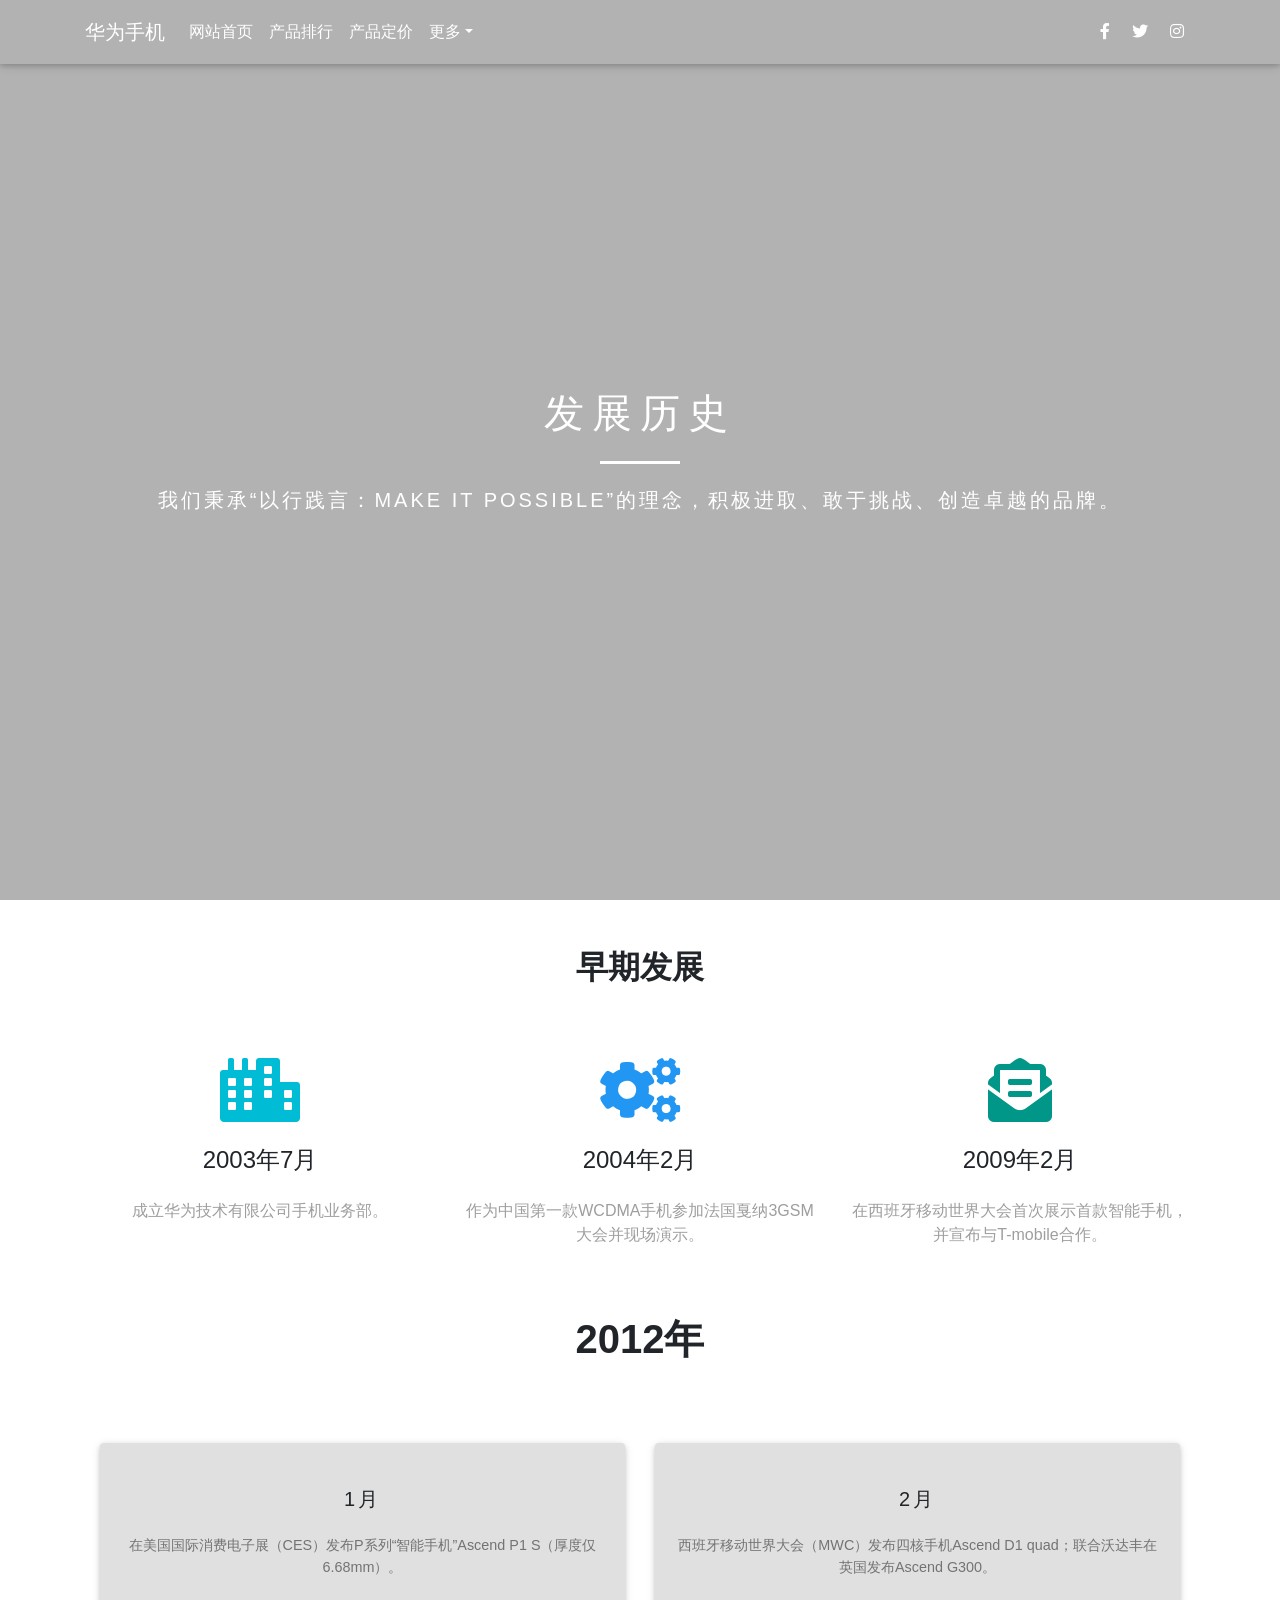
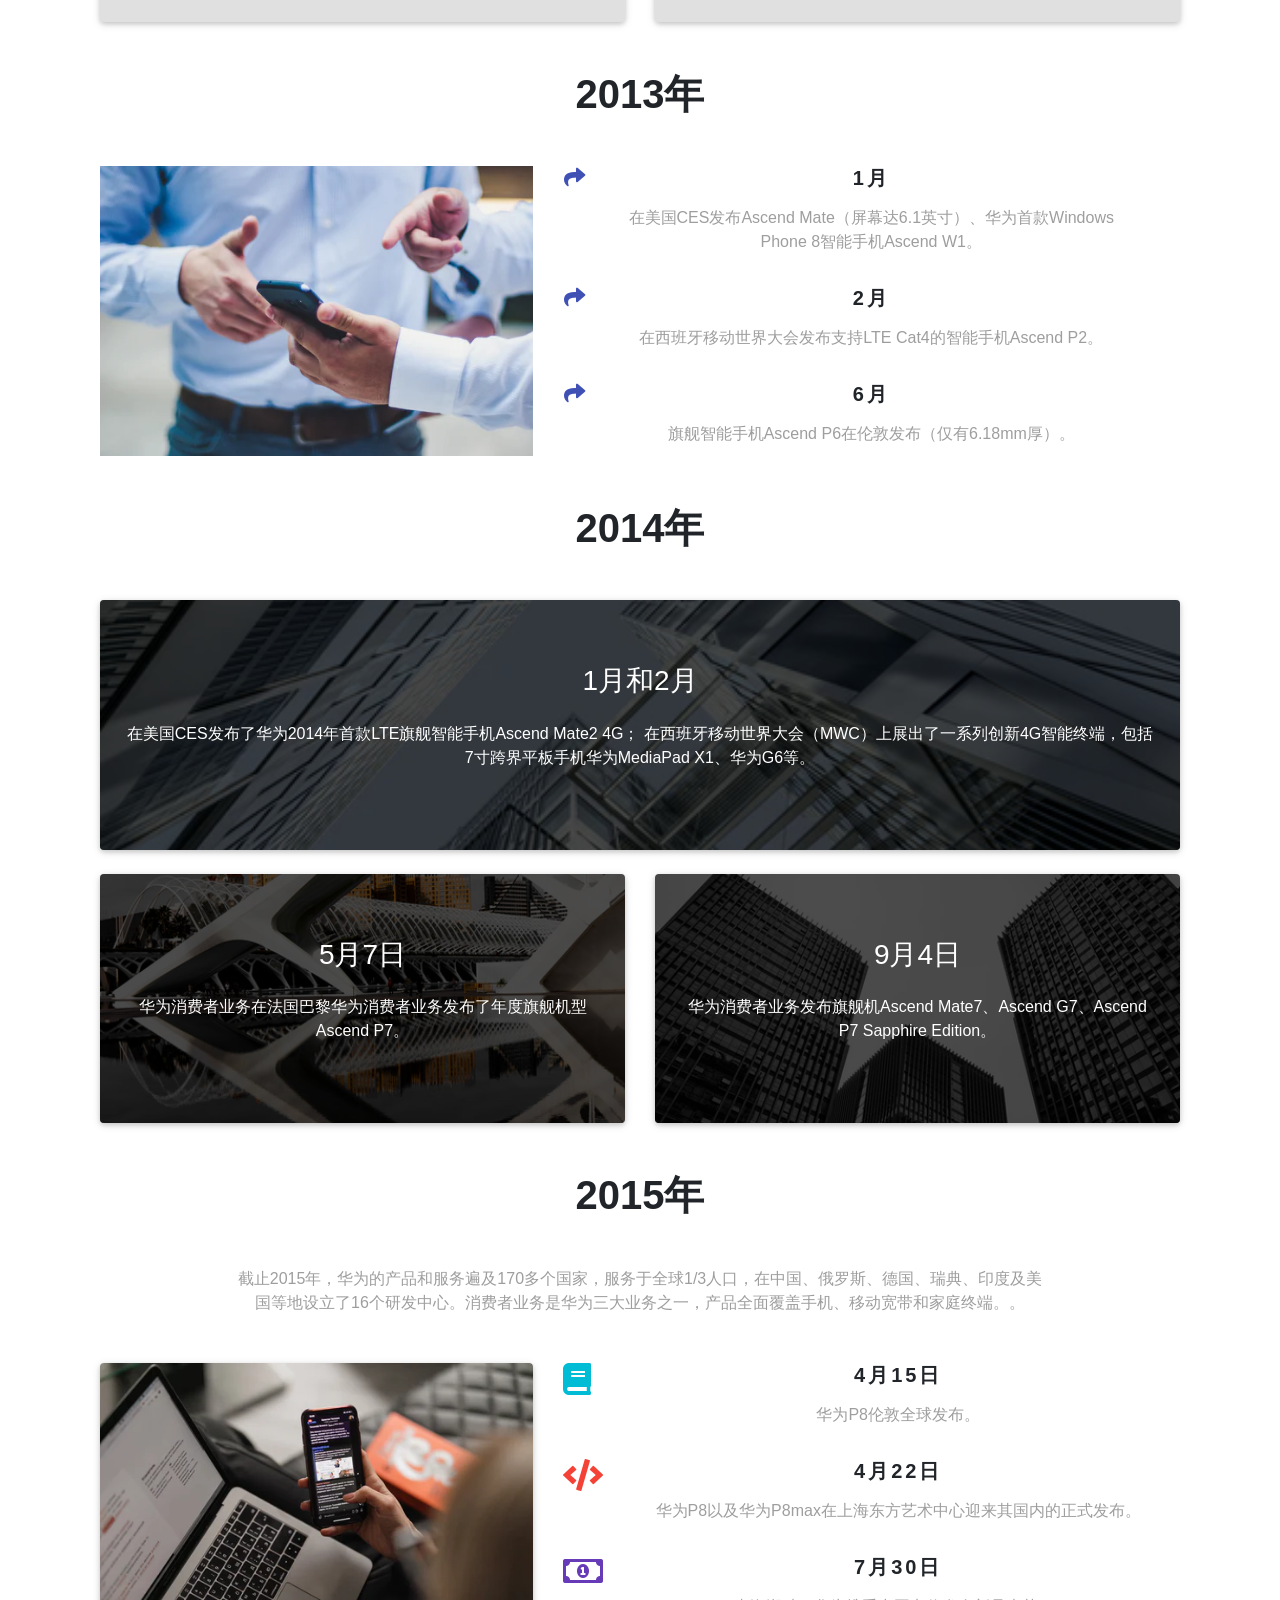
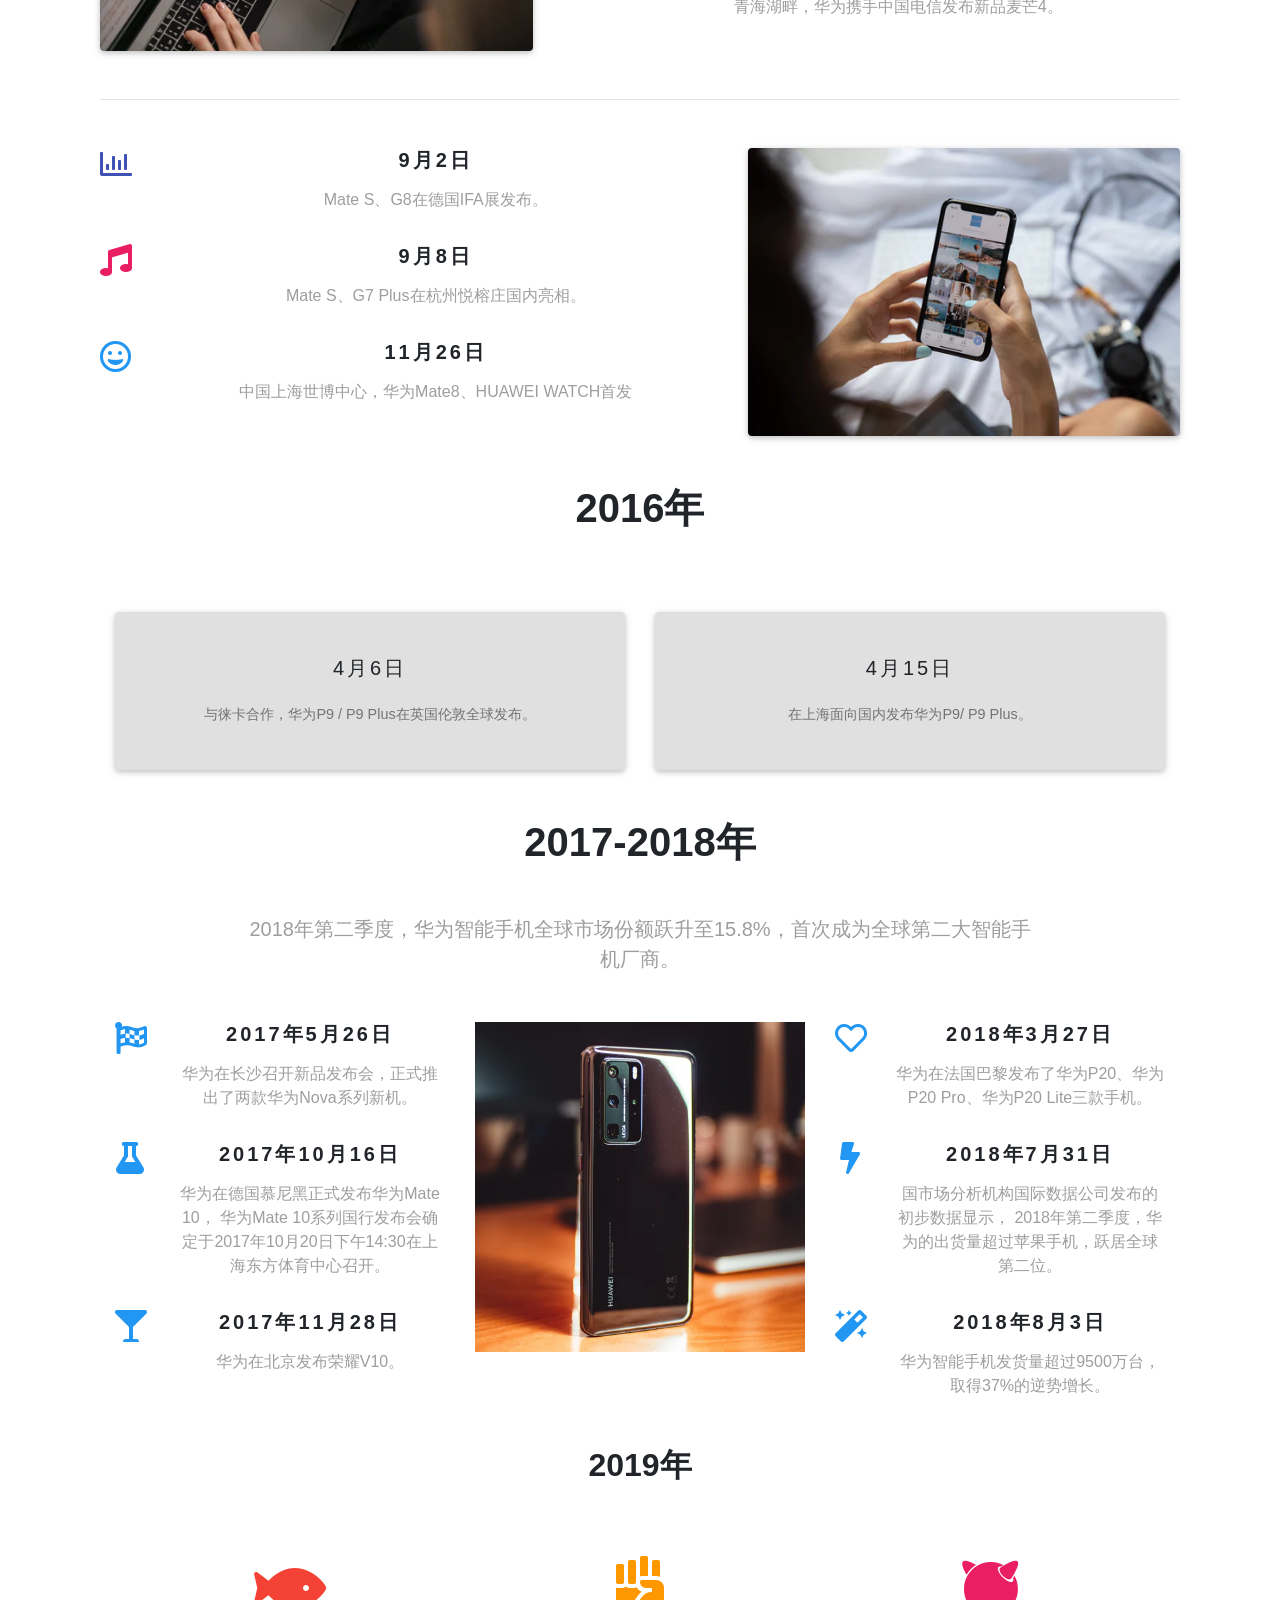
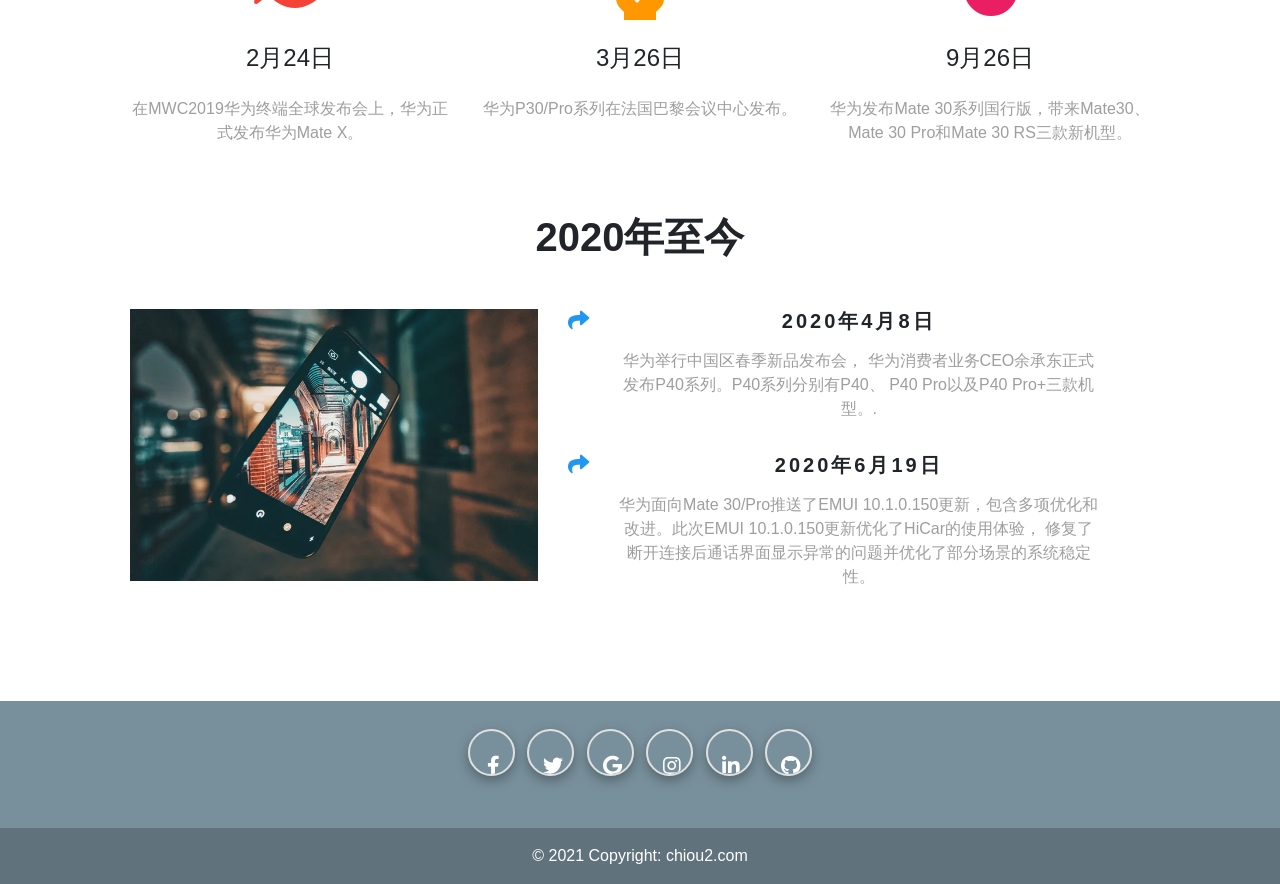
<file: 发展历史/index.html>
<!DOCTYPE html>
<html>

<head>
  <meta charset="UTF-8">
  <meta name="viewport" content="width=device-width, initial-scale=1, shrink-to-fit=no">
  <meta http-equiv="x-ua-compatible" content="ie=edge">
  <title>发展历史</title>
  <!-- MDB icon -->
  <link rel="icon" href="image/5.webp" type="image/x-icon">
  <!-- Font Awesome -->
  <link rel="stylesheet" href="https://use.fontawesome.com/releases/v5.11.2/css/all.css">
  <!-- Bootstrap core CSS -->
  <link rel="stylesheet" href="css/bootstrap.min.css">
  <!-- Material Design Bootstrap -->
  <link rel="stylesheet" href="css/mdb.min.css">
  <!-- Your custom styles (optional) -->
  <link rel="stylesheet" href="css/style.css">
</head>










<body>
  <!--Main Navigation-->
 

  <header>
  <!--Navbar-->
  <nav class="navbar navbar-expand-lg navbar-dark scrolling-navbar fixed-top">
    <div class="container">
      <!-- Navbar brand -->
      <a class="navbar-brand" href="#"><strong>华为手机</strong></a>
           
      <!-- Collapse button -->
      <button class="navbar-toggler" type="button" data-toggle="collapse" data-target="#basicExampleNav"
        aria-controls="basicExampleNav" aria-expanded="false" aria-label="Toggle navigation">
        <span class="navbar-toggler-icon"></span>
      </button>

      <!-- Collapsible content -->
      <div class="collapse navbar-collapse" id="navbarSupportedContent-7">

        <!-- Links -->
        <ul class="navbar-nav mr-auto smooth-scroll">

          <li class="nav-item">
            <a class="nav-link" href="https://chiou2.github.io/网站首页/" >网站首页</a>
          </li>

          <li class="nav-item">
            <a class="nav-link" href="#">产品排行</a>
          </li>

          <li class="nav-item">
            <a class="nav-link" href="#">产品定价</a>
          </li>

          <!-- Dropdown -->
          <li class="nav-item dropdown">
            <a class="nav-link dropdown-toggle" id="navbarDropdownMenuLink" data-toggle="dropdown"
              aria-haspopup="true" aria-expanded="false">更多</a>
            <div class="dropdown-menu dropdown-primary" aria-labelledby="navbarDropdownMenuLink">
              <a class="dropdown-item" href="#">产品商城</a>
              <a class="dropdown-item" href="#">每日新品</a>
              <a class="dropdown-item" href="#">评测图解</a>
            </div>
          </li>
        </ul>
        <!-- Links -->


        <!-- Social Icon  -->
        <ul class="navbar-nav nav-flex-icons">
          <li class="nav-item">
            <a class="nav-link"><i class="fab fa-facebook-f"></i></a>
          </li>
          <li class="nav-item">
            <a class="nav-link"><i class="fab fa-twitter"></i></a>
          </li>
          <li class="nav-item">
            <a class="nav-link"><i class="fab fa-instagram"></i></a>
          </li>
        </ul>
      </div>
      <!-- Collapsible content -->
    </div>
  </nav>
  <!--/.Navbar-->

<!-- Full Page Intro -->
<div class="view jarallax" data-jarallax='{"speed": 0.2}' style="background-image: url('https://mdbcdn.b-cdn.net/img/Photos/Others/img%20%2848%29.jpg'); background-repeat: no-repeat; background-size: cover; background-position: center center;">
  <!-- Mask & flexbox options-->
  <div class="mask rgba-black-light d-flex justify-content-center align-items-center">
    <!-- Content -->
    <div class="container">
      <!--Grid row-->
      <div class="row">
        <!--Grid column-->
        <div class="col-md-12 mb-4 white-text text-center">
          <h1 class="h1-reponsive white-text text-uppercase font-weight-bold mb-0 pt-md-5 pt-5 wow fadeInDown"
            data-wow-delay="0.3s"><strong>发展历史</strong></h1>
          <hr class="hr-light my-4 wow fadeInDown" data-wow-delay="0.4s">
          <h5 class="text-uppercase mb-4 white-text wow fadeInDown" data-wow-delay="0.4s"><strong>我们秉承“以行践言：Make It Possible”的理念，积极进取、敢于挑战、创造卓越的品牌。</strong></h5>
          
        </div>
        <!--Grid column-->
      </div>
      <!--Grid row-->
    </div>
    <!-- Content -->
  </div>
  <!-- Mask & flexbox options-->
</div>
<!-- Full Page Intro -->
</header>
<!-- Main navigation -->







 <!--Main layout-->
 <main class="mt-5">
  <div class="container">
    <!--Section: Best Features-->
    <section id="best-features" class="text-center">
      <!-- Heading -->
      <h2 class="mb-5 font-weight-bold">早期发展</h2>
      <!--Grid row-->
      <div class="row d-flex justify-content-center mb-4">
      <!--Grid column-->
    <div class="col-md-8">
        </div>
        <!--Grid column-->
      </div>
     <!--Grid row-->
      <!--Grid row-->
      <div class="row">
        <!--Grid column-->
        <div class="col-md-4 mb-1">
          <i class="fas fa-city fa-4x cyan-text"></i>
          <h4 class="my-4">2003年7月</h4>
          <p class="grey-text">成立华为技术有限公司手机业务部。</p>
        </div>
        <!--Grid column-->


        <!--Grid column-->
        <div class="col-md-4 mb-1">
          <i class="fas fa-cogs fa-4x blue-text"></i>
          <h4 class="my-4">2004年2月</h4>
          <p class="grey-text">作为中国第一款WCDMA手机参加法国戛纳3GSM大会并现场演示。</p>
        </div>
        <!--Grid column-->

        <!--Grid column-->
        <div class="col-md-4 mb-1">
          <i class="fas fa-envelope-open-text fa-4x teal-text"></i>
          <h4 class="my-4">2009年2月</h4>
          <p class="grey-text">在西班牙移动世界大会首次展示首款智能手机，并宣布与T-mobile合作。</p>
        </div>
        <!--Grid column-->
      </div>
      <!--Grid row-->
    </section>
   


    <div class="container">
      <!--Section: Best Features-->
      <section id="best-features" class="text-center">
        <!-- Heading -->
        <h2 class="h1-responsive mt-5 font-weight-bold">2012年</h2>
        <!--Grid row-->
        <div class="row d-flex justify-content-center mb-4">
        <!--Grid column-->
      <div class="col-md-8">
          </div>
          <!--Grid column-->
        </div>
       <!--Grid row-->

    <div class="row">
      <div class="mt-5 col-sm-6">
        <div class="card bg-light">
          <div class="card-body">
            <h5 class="card-title my-4">1月</h5>
            <p class="card-text mb-4">
              在美国国际消费电子展（CES）发布P系列“智能手机”Ascend P1 S（厚度仅6.68mm）。
            </p> 
          </div>
        </div>
      </div>

      <div class="mt-5 col-sm-6">
        <div class="card bg-light">
          <div class="card-body">
            <h5 class="card-title my-4">2月</h5>
            <p class="card-text mb-4">
              西班牙移动世界大会（MWC）发布四核手机Ascend D1 quad；联合沃达丰在英国发布Ascend G300。
            </p>
          </div>
        </div>
      </div>
    </div>

 



    <!-- Section: Features v.3 -->
   <section class="my-6">
  <!-- Section heading -->
  <h2 class="h1-responsive font-weight-bold text-center mt-5">2013年</h2>
  <!-- Section description -->

  <!-- Grid row -->
  <div class="row mt-5">

    <!-- Grid column -->
    <div class="col-lg-5 text-center text-lg-left">
      <img class="img-fluid" src="image/05.webp" alt="Sample image">
    </div>
    <!-- Grid column -->

    <!-- Grid column -->
    <div class="col-lg-7">
      <!-- Grid row -->
      <div class="row mb-3">
        <!-- Grid column -->
        <div class="col-1">
          <i class="fas fa-share fa-lg indigo-text"></i>
        </div>
        <!-- Grid column -->

        <!-- Grid column -->
        <div class="col-xl-10 col-md-11 col-10">
          <h5 class="font-weight-bold mb-3">1月</h5>
          <p class="grey-text">在美国CES发布Ascend Mate（屏幕达6.1英寸）、华为首款Windows Phone 8智能手机Ascend W1。</p>
        </div>
        <!-- Grid column -->

      </div>
      <!-- Grid row -->

      <!-- Grid row -->
      <div class="row mb-3">
        <!-- Grid column -->
        <div class="col-1">
          <i class="fas fa-share fa-lg indigo-text"></i>
        </div>
        <!-- Grid column -->
        <!-- Grid column -->
        <div class="col-xl-10 col-md-11 col-10">
          <h5 class="font-weight-bold mb-3">2月</h5>
          <p class="grey-text">在西班牙移动世界大会发布支持LTE Cat4的智能手机Ascend P2。</p>
        </div>
        <!-- Grid column -->
      </div>
      <!-- Grid row -->

      <!--Grid row-->
      <div class="row">
       <!-- Grid column -->
        <div class="col-1">
          <i class="fas fa-share fa-lg indigo-text"></i>
        </div>
        <!-- Grid column -->
        <!-- Grid column -->
        <div class="col-xl-10 col-md-11 col-10">
          <h5 class="font-weight-bold mb-3">6月</h5>
          <p class="grey-text mb-0">旗舰智能手机Ascend P6在伦敦发布（仅有6.18mm厚）。</p>
        </div>
        <!-- Grid column -->
      </div>
      <!--Grid row-->
    </div>
    <!--Grid column-->
  </div>
  <!-- Grid row -->
</section>
<!-- Section: Features v.3 -->






  <!-- Projects section v.4 -->
<section class="text-center my-5">

  <!-- Section heading -->
  <h2 class="h1-responsive font-weight-bold text-center my-5">2014年</h2>
  <!-- Section description -->
 

  <!-- Grid row -->
  <div class="row">

    <!-- Grid column -->
    <div class="col-md-12 mb-4">
      <div class="card card-image" style="background-image: url(image/03.webp);">
        <div class="text-white text-center d-flex align-items-center rgba-black-strong py-5 px-4 rounded">
          <div>
            </h6>
            <h3 class="py-3 font-weight-bold">
              <strong>1月和2月</strong>
            </h3>
            <p class="pb-3">在美国CES发布了华为2014年首款LTE旗舰智能手机Ascend Mate2 4G；
              在西班牙移动世界大会（MWC）上展出了一系列创新4G智能终端，包括7寸跨界平板手机华为MediaPad X1、华为G6等。
            </p>
          </div>
        </div>
      </div>
    </div>
    <!-- Grid column -->

    <!-- Grid column -->
    <div class="col-md-6 mb-md-0 mb-4">
      <div class="card card-image" style="background-image: url(image/02.webp);">
        <div class="text-white text-center d-flex align-items-center rgba-black-strong py-5 px-4 rounded">
          <div>
            </h6>
            <h3 class="py-3 font-weight-bold">
              <strong>5月7日</strong>
            </h3>
            <p class="pb-3">华为消费者业务在法国巴黎华为消费者业务发布了年度旗舰机型Ascend P7。
            </p>
          </div>
        </div>
      </div>
    </div>
    <!-- Grid column -->

    <!-- Grid column -->
    <div class="col-md-6">
      <div class="card card-image" style="background-image: url(image/01.webp);">
        <div class="text-white text-center d-flex align-items-center rgba-black-strong py-5 px-4 rounded">
          <div>
            <h3 class="py-3 font-weight-bold">
              <strong>9月4日</strong>
            </h3>
            <p class="pb-3">华为消费者业务发布旗舰机Ascend Mate7、Ascend G7、Ascend P7 Sapphire Edition。
            </p>
          </div>
        </div>
      </div>
    </div>
    <!-- Grid column -->
  </div>
  <!-- Grid row -->
</section>
<!-- Projects section v.4 -->





 
<!-- Projects section v.3 -->
<section class="my-5">
  <!-- Section heading -->
  <h2 class="h1-responsive font-weight-bold text-center my-5">2015年</h2>
  <!-- Section description -->
<p class="grey-text w-responsive mx-auto mb-5">截止2015年，华为的产品和服务遍及170多个国家，服务于全球1/3人口，在中国、俄罗斯、德国、瑞典、印度及美国等地设立了16个研发中心。消费者业务是华为三大业务之一，产品全面覆盖手机、移动宽带和家庭终端。。

</p>

  <!-- Grid row -->
  <div class="row mb-5">
    <!-- Grid column -->
    <div class="col-lg-5 mb-lg-0 mb-5">
      <!--Image-->
      <img src="image/a.webp" alt="Sample project image" class="img-fluid rounded z-depth-1">
    </div>
    <!-- Grid column -->
    <!-- Grid column -->
    <div class="col-lg-7">
      <!-- Grid row -->
      <div class="row mb-3">
        <div class="col-md-1 col-2">
          <i class="fas fa-book fa-2x cyan-text"></i>
        </div>
        <div class="col-md-11 col-10">
          <h5 class="font-weight-bold mb-3">4月15日</h5>
          <p class="grey-text">华为P8伦敦全球发布。</p>
        </div>
      </div>
      <!-- Grid row -->

      <!-- Grid row -->
      <div class="row mb-3">
        <div class="col-md-1 col-2">
          <i class="fas fa-code fa-2x red-text"></i>
        </div>
        <div class="col-md-11 col-10">
          <h5 class="font-weight-bold mb-3">4月22日</h5>
          <p class="grey-text">华为P8以及华为P8max在上海东方艺术中心迎来其国内的正式发布。</p>
        </div>
      </div>
      <!-- Grid row -->

      <!-- Grid row -->
      <div class="row">
        <div class="col-md-1 col-2">
          <i class="far fa-money-bill-alt fa-2x deep-purple-text"></i>
        </div>
        <div class="col-md-11 col-10">
          <h5 class="font-weight-bold mb-3">7月30日</h5>
          <p class="grey-text mb-0">青海湖畔，华为携手中国电信发布新品麦芒4。</p>
        </div>
      </div>
      <!-- Grid row -->
    </div>
    <!-- Grid column -->
  </div>
  <!-- Grid row -->

  <hr class="my-5">
  <!-- Grid row -->
  <div class="row">
    <!-- Grid column -->
    <div class="col-lg-7">
      <!-- Grid row -->
      <div class="row mb-3">
        <div class="col-md-1 col-2">
          <i class="far fa-chart-bar fa-2x indigo-text"></i>
        </div>
        <div class="col-md-11 col-10">
          <h5 class="font-weight-bold mb-3">9月2日</h5>
          <p class="grey-text">Mate S、G8在德国IFA展发布。</p>
        </div>
      </div>
      <!-- Grid row -->

      <!-- Grid row -->
      <div class="row mb-3">
        <div class="col-md-1 col-2">
          <i class="fas fa-music fa-2x pink-text"></i>
        </div>
        <div class="col-md-11 col-10">
          <h5 class="font-weight-bold mb-3">9月8日</h5>
          <p class="grey-text">Mate S、G7 Plus在杭州悦榕庄国内亮相。</p>
        </div>
      </div>
      <!-- Grid row -->

      <!-- Grid row -->
      <div class="row mb-lg-0 mb-5">
        <div class="col-md-1 col-2">
          <i class="far fa-grin fa-2x blue-text"></i>
        </div>
        <div class="col-md-11 col-10">
          <h5 class="font-weight-bold mb-3">11月26日</h5>
          <p class="grey-text mb-0">中国上海世博中心，华为Mate8、HUAWEI WATCH首发</p>
        </div>
      </div>
      <!-- Grid row -->
    </div>
    <!-- Grid column -->

    <!-- Grid column -->
    <div class="col-lg-5">
      <!--Image-->
      <img src="image/c.webp" alt="Sample project image" class="img-fluid rounded z-depth-1">
    </div>
    <!-- Grid column -->
  </div>
  <!-- Grid row -->
</section>
<!-- Projects section v.3 -->








<div class="container">
  <!--Section: Best Features-->
  <section id="best-features" class="text-center">
    <!-- Heading -->
    <h2 class="h1-responsive mt-5 font-weight-bold">2016年</h2>
    <!--Grid row-->
    <div class="row d-flex justify-content-center mb-4">
    <!--Grid column-->
  <div class="col-md-8">
      </div>
      <!--Grid column-->
    </div>
   <!--Grid row-->

<div class="row">
  <div class="mt-5 col-sm-6">
    <div class="card bg-light">
      <div class="card-body">
        <h5 class="card-title my-4">4月6日</h5>
        <p class="card-text mb-4">
          与徕卡合作，华为P9 / P9 Plus在英国伦敦全球发布。
        </p> 
      </div>
    </div>
  </div>

  <div class="mt-5 col-sm-6">
    <div class="card bg-light">
      <div class="card-body">
        <h5 class="card-title my-4">4月15日</h5>
        <p class="card-text mb-4">
          在上海面向国内发布华为P9/ P9 Plus。
        </p>
      </div>
    </div>
  </div>
</div>



  <!-- Section: Features v.4 -->
<section class="my-5">
  <!-- Section heading -->
  <h2 class="h1-responsive font-weight-bold text-center my-5">2017-2018年</h2>
  <!-- Section description -->
  <p class="lead grey-text text-center w-responsive mx-auto mb-5">2018年第二季度，华为智能手机全球市场份额跃升至15.8%，首次成为全球第二大智能手机厂商。</p>

  <!-- Grid row -->
  <div class="row">
    <!-- Grid column -->
    <div class="col-md-4">
      <!-- Grid row -->
      <div class="row mb-3">
        <!-- Grid column -->
        <div class="col-2">
          <i class="fas fa-2x fa-flag-checkered blue-text"></i>
        </div>
        <!-- Grid column -->
        <!-- Grid column -->
        <div class="col-10">
          <h5 class="font-weight-bold mb-3">2017年5月26日</h5>
          <p class="grey-text">华为在长沙召开新品发布会，正式推出了两款华为Nova系列新机。</p>
        </div>
        <!-- Grid column -->
      </div>
      <!-- Grid row -->

      <!-- Grid row -->
      <div class="row mb-3">
        <!-- Grid column -->
        <div class="col-2">
          <i class="fas fa-2x fa-flask blue-text"></i>
        </div>
        <!-- Grid column -->
        <!-- Grid column -->
        <div class="col-10">
          <h5 class="font-weight-bold mb-3">2017年10月16日</h5>
          <p class="grey-text">华为在德国慕尼黑正式发布华为Mate 10，
            华为Mate 10系列国行发布会确定于2017年10月20日下午14:30在上海东方体育中心召开。</p>
        </div>
        <!-- Grid column -->

      </div>
      <!-- Grid row -->

      <!-- Grid row -->
      <div class="row mb-md-0 mb-3">
        <!-- Grid column -->
        <div class="col-2">
          <i class="fas fa-2x fa-glass-martini blue-text"></i>
        </div>
        <!-- Grid column -->
        <!-- Grid column -->
        <div class="col-10">
          <h5 class="font-weight-bold mb-3">2017年11月28日</h5>
          <p class="grey-text mb-md-0">华为在北京发布荣耀V10。</p>
        </div>
        <!-- Grid column -->
      </div>
      <!-- Grid row -->
    </div>
    <!-- Grid column -->

    <!-- Grid column -->
    <div class="col-md-4 text-center">
      <img class="img-fluid" src="image/04.webp"
        alt="Sample image">
    </div>
    <!-- Grid column -->

    <!-- Grid column -->
    <div class="col-md-4">
      <!-- Grid row -->
      <div class="row mb-3">
        <!-- Grid column -->
        <div class="col-2">
          <i class="far fa-2x fa-heart blue-text"></i>
        </div>
        <!-- Grid column -->
        <!-- Grid column -->
        <div class="col-10">
          <h5 class="font-weight-bold mb-3">2018年3月27日</h5>
          <p class="grey-text">华为在法国巴黎发布了华为P20、华为P20 Pro、华为P20 Lite三款手机。</p>
        </div>
        <!-- Grid column -->
      </div>
      <!-- Grid row -->

      <!-- Grid row -->
      <div class="row mb-3">
        <!-- Grid column -->
        <div class="col-2">
          <i class="fas fa-2x fa-bolt blue-text"></i>
        </div>
        <!-- Grid column -->
        <!-- Grid column -->
        <div class="col-10">
          <h5 class="font-weight-bold mb-3">2018年7月31日</h5>
          <p class="grey-text">国市场分析机构国际数据公司发布的初步数据显示，
            2018年第二季度，华为的出货量超过苹果手机，跃居全球第二位。</p>
        </div>
        <!-- Grid column -->
      </div>
      <!-- Grid row -->

      <!-- Grid row -->
      <div class="row">
        <!-- Grid column -->
        <div class="col-2">
          <i class="fas fa-2x fa-magic blue-text"></i>
        </div>
        <!-- Grid column -->
        <!-- Grid column -->
        <div class="col-10">
          <h5 class="font-weight-bold mb-3">2018年8月3日</h5>
          <p class="grey-text mb-0">华为智能手机发货量超过9500万台，取得37%的逆势增长。
          </p>
        </div>
        <!-- Grid column -->
      </div>
      <!-- Grid row -->
    </div>
    <!-- Grid column -->
  </div>
  <!-- Grid row -->
</section>
<!-- Section: Features v.4 -->




<div class="container">
  <!--Section: Best Features-->
  <section id="best-features" class="text-center">
    <!-- Heading -->
    <h2 class="mb-5 font-weight-bold">2019年</h2>
    <!--Grid row-->
    <div class="row d-flex justify-content-center mb-4">
    <!--Grid column-->
  <div class="col-md-8">
      </div>
      <!--Grid column-->
    </div>
   <!--Grid row-->
    <!--Grid row-->
    <div class="row">
      <!--Grid column-->
      <div class="col-md-4 mb-1">
        <i class="fas fa-fish fa-4x red-text"></i>
        <h4 class="my-4">2月24日</h4>
        <p class="grey-text">在MWC2019华为终端全球发布会上，华为正式发布华为Mate X。</p>
      </div>
      <!--Grid column-->

      <!--Grid column-->
      <div class="col-md-4 mb-1">
        <i class="fas fa-fist-raised fa-4x orange-text"></i>
        <h4 class="my-4">3月26日</h4>
        <p class="grey-text">华为P30/Pro系列在法国巴黎会议中心发布。</p>
      </div>
      <!--Grid column-->

      <!--Grid column-->
      <div class="col-md-4 mb-1">
        <i class="fab fa-freebsd fa-4x pink-text"></i>
        <h4 class="my-4">9月26日</h4>
        <p class="grey-text">华为发布Mate 30系列国行版，带来Mate30、Mate 30 Pro和Mate 30 RS三款新机型。</p>
      </div>
      <!--Grid column-->
    </div>
    <!--Grid row-->
  </section>




<!-- Section: Features v.3 -->
<section class="my-5">

  <!-- Section heading -->
  <h2 class="h1-responsive font-weight-bold text-center my-5">2020年至今</h2>
  <!-- Section description -->
  <!-- Grid row -->
  <div class="row">
    <!-- Grid column -->
    <div class="col-lg-5 text-center text-lg-left">
      <img class="img-fluid" src="image/4.webp" alt="Sample image">
    </div>
    <!-- Grid column -->
    <!-- Grid column -->
    <div class="col-lg-7">
      <!-- Grid row -->
      <div class="row mb-3">
        <!-- Grid column -->
        <div class="col-1">
          <i class="fas fa-share fa-lg blue-text"></i>
        </div>
        <!-- Grid column -->
        <!-- Grid column -->
        <div class="col-xl-10 col-md-11 col-10">
          <h5 class="font-weight-bold mb-3">2020年4月8日</h5>
          <p class="grey-text">华为举行中国区春季新品发布会，
            华为消费者业务CEO余承东正式发布P40系列。P40系列分别有P40、 P40 Pro以及P40 Pro+三款机型。.</p>
        </div>
        <!-- Grid column -->
      </div>
      <!-- Grid row -->

      <!-- Grid row -->
      <div class="row mb-3">
       <!-- Grid column -->
        <div class="col-1">
          <i class="fas fa-share fa-lg blue-text"></i>
        </div>
        <!-- Grid column -->
        <!-- Grid column -->
        <div class="col-xl-10 col-md-11 col-10">
          <h5 class="font-weight-bold mb-3">2020年6月19日</h5>
          <p class="grey-text">华为面向Mate 30/Pro推送了EMUI 10.1.0.150更新，包含多项优化和改进。此次EMUI 10.1.0.150更新优化了HiCar的使用体验，
            修复了断开连接后通话界面显示异常的问题并优化了部分场景的系统稳定性。</p>
        </div>
        <!-- Grid column -->
      </div>
      <!-- Grid row -->
      </div>
      <!--Grid row-->
    </div>
    <!--Grid column-->
  </div>
  <!-- Grid row -->
</section>
<!-- Section: Features v.3 -->





  </div>
</main>
<!--Main layout-->





<footer class="text-center text-white" style="margin-top:5rem; background-color: #78909c;">
  <!-- Grid container -->
  <div class="container p-4 pb-0">
    <!-- Section: Social media -->
    <section class="mb-4">
      <!-- Facebook -->
      <a class="btn btn-outline-light btn-floating m-1" href="#!" role="button"
        ><i class="fab fa-facebook-f"></i
      ></a>

      <!-- Twitter -->
      <a class="btn btn-outline-light btn-floating m-1" href="#!" role="button"
        ><i class="fab fa-twitter"></i
      ></a>

      <!-- Google -->
      <a class="btn btn-outline-light btn-floating m-1" href="#!" role="button"
        ><i class="fab fa-google"></i
      ></a>

      <!-- Instagram -->
      <a class="btn btn-outline-light btn-floating m-1" href="#!" role="button"
        ><i class="fab fa-instagram"></i
      ></a>

      <!-- Linkedin -->
      <a class="btn btn-outline-light btn-floating m-1" href="#!" role="button"
        ><i class="fab fa-linkedin-in"></i
      ></a>

      <!-- Github -->
      <a class="btn btn-outline-light btn-floating m-1" href="#!" role="button"
        ><i class="fab fa-github"></i
      ></a>
    </section>
    <!-- Section: Social media -->
  </div>
  <!-- Grid container -->

  <!-- Copyright -->
  <div class="text-center p-3" style="background-color: rgba(0, 0, 0, 0.2);">
    © 2021 Copyright:
    <a class="text-white" href="#">chiou2.com</a>
  </div>
  <!-- Copyright -->
</footer>





<!-- jQuery -->
<script type="text/javascript" src="js/jquery.min.js"></script>
<!-- Bootstrap tooltips -->
<script type="text/javascript" src="js/popper.min.js"></script>
<!-- Bootstrap core JavaScript -->
<script type="text/javascript" src="js/bootstrap.min.js"></script>
<!-- MDB core JavaScript -->
<script type="text/javascript" src="js/mdb.min.js"></script>
<!-- 导入 Sogou Map API -->
<script type="text/javascript" src="https://api.go2map.com/maps/js/api_v2.5.1.js"></script>
<!-- Your custom scripts (optional) -->
<script type="text/javascript">
  // Carousel options
  $('#carousel-example-2').carousel({
    interval: 2000, // 间隔时间, 默认5000毫秒, 如果设置为false则不会自动播放
    pause: false, // 鼠标移上后是否暂停, 默认暂停
    wrap: false, // 是否循环轮播, 默认循环
  });

  /** 定义函数, 加载指定坐标的地图 */
  function showMap() {
    var myLatlng = new sogou.maps.LatLng(29.4902, 106.5714);
    var myOptions = {
      zoom: 13,
      center: myLatlng,
      mapTypeId: sogou.maps.MapTypeId.ROADMAP
    };
    map = new sogou.maps.Map(document.getElementById("map-container"), myOptions);
    marker = new sogou.maps.Marker({
      position: myLatlng,
      map: map,
      title: "重庆交通大学"
    });
  }
  // 设置事件侦听器, 当窗口加载时调用 showMap 函数
  sogou.maps.event.addDomListener(window, 'load', showMap);
</script>

</body>

</html>
</file>
<file: 发展历史/css/style.css>
/* Required for full background image */

html,
body,
header,
.view {
height: 100%;
}

@media (max-width: 740px) {
html,
body,
header,
.view {
height: 100vh;
}
}

.top-nav-collapse {
background-color: #78909c !important;
}

.navbar:not(.top-nav-collapse) {
background: transparent !important;
}

@media (max-width: 991px) {
.navbar:not(.top-nav-collapse) {
background: #78909c !important;
}
}

h1 {
letter-spacing: 8px;
}

h5 {
letter-spacing: 3px;
}

.hr-light {
border-top: 3px solid #fff;
width: 80px;
}

.rgba-gradient {
  background: rgba(35, 7, 77, 0.6);  /* fallback for old browsers */
  background: -webkit-linear-gradient(to right, rgba(204, 83, 51, 0.6), rgba(35, 7, 77, 0.6));  /* Chrome 10-25, Safari 5.1-6 */
  background: linear-gradient(to right, rgba(204, 83, 51, 0.6), rgba(35, 7, 77, 0.6)); /* W3C, IE 10+/ Edge, Firefox 16+, Chrome 26+, Opera 12+, Safari 7+ */
}

.streak.streak-photo {
  background-attachment: fixed;
}
</file>
